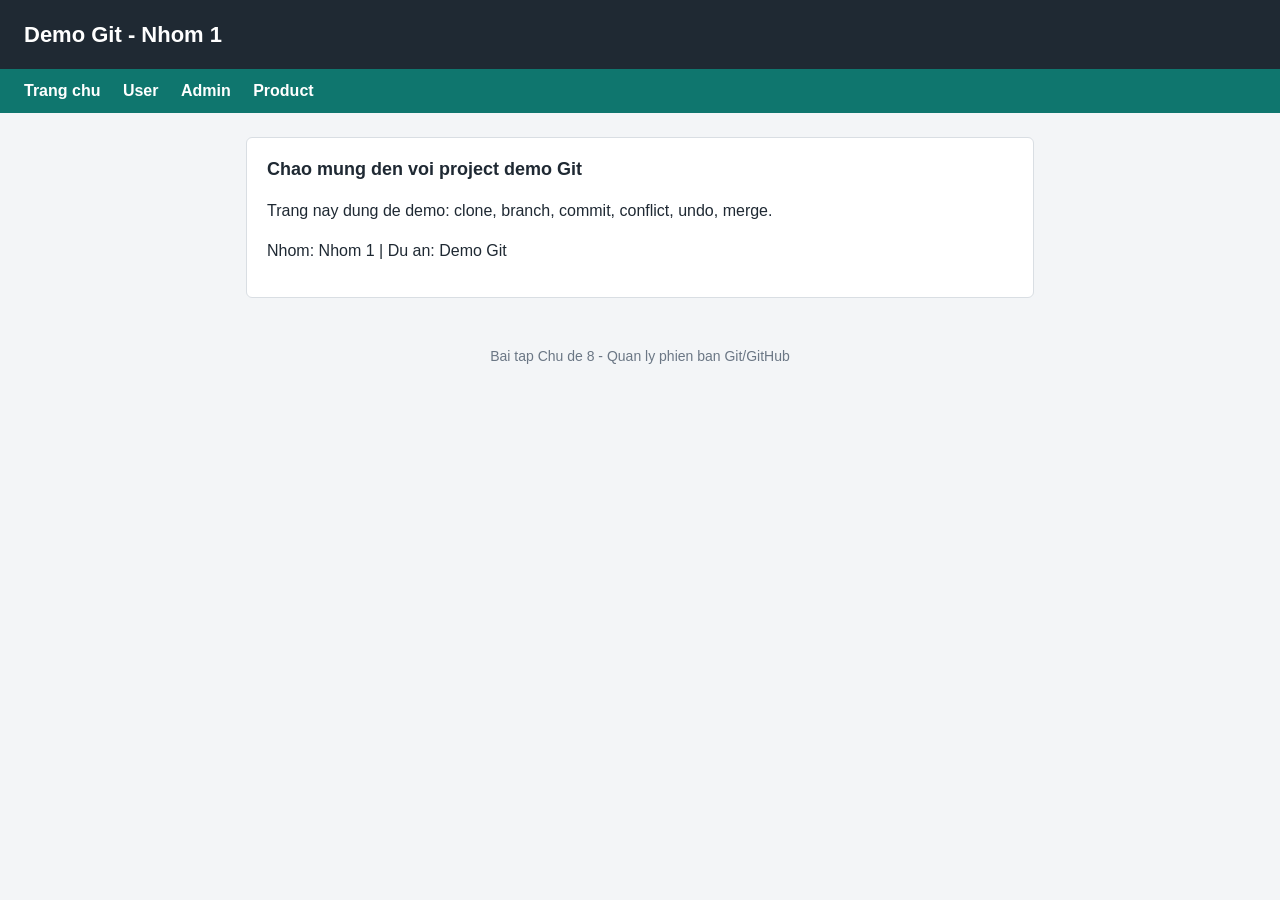
<file: index.html>
<!DOCTYPE html>
<html lang="vi">
<head>
  <meta charset="UTF-8">
  <meta name="viewport" content="width=device-width, initial-scale=1">
  <title>Demo Git - Nhom 1</title>
  <link rel="stylesheet" href="css/style.css">
</head>
<body>
  <header>
    <h1>Demo Git - Nhom 1</h1>
  </header>

  <nav>
    <a href="index.html">Trang chu</a>
    <a href="user.html">User</a>
    <a href="admin.html">Admin</a>
    <a href="product.html">Product</a>
  </nav>

  <main>
    <div class="card">
      <h2>Chao mung den voi project demo Git</h2>
      <p>Trang nay dung de demo: clone, branch, commit, conflict, undo, merge.</p>
      <p id="team-info">Nhom: Nhom 1 | Du an: Demo Git</p>
    </div>
  </main>

  <footer>Bai tap Chu de 8 - Quan ly phien ban Git/GitHub</footer>

  <!--
  ============================================================
  DEMO XUNG DOT (CONFLICT) - 2 nguoi cung sua DONG <p id="team-info"> o tren
  ------------------------------------------------------------
  Thanh vien A: doi dong do thanh:
      <p id="team-info">Nhom: Nhom 1 | Chinh sua boi thanh vien A</p>
  Thanh vien B: doi dong do thanh:
      <p id="team-info">Nhom: Nhom 1 | Chinh sua boi thanh vien B</p>
  (Xem huong dan chi tiet trong file HUONG_DAN.md)
  ============================================================
  -->
</body>
</html>
</file>
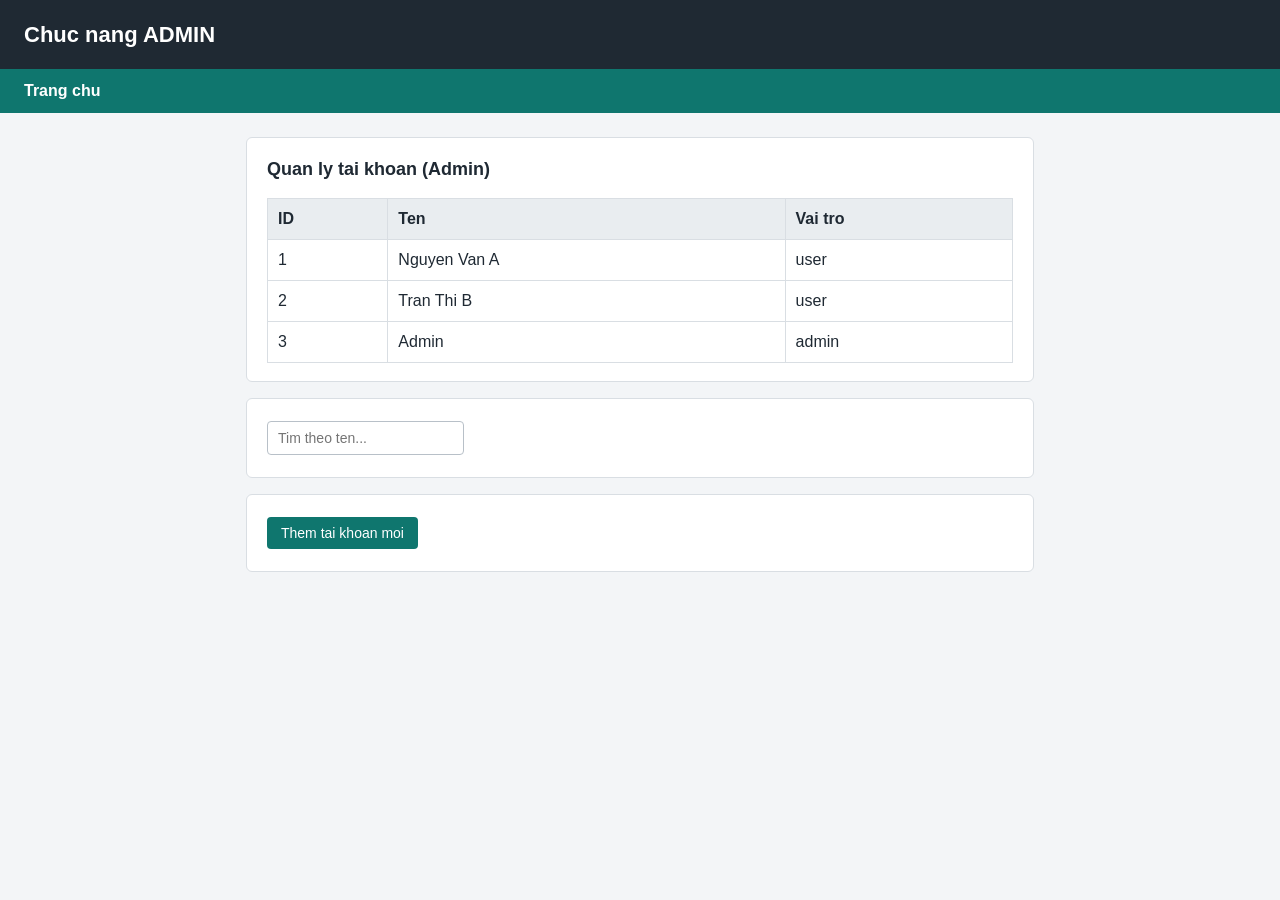
<file: admin.html>
<!DOCTYPE html>
<html lang="vi">
<head>
  <meta charset="UTF-8">
  <meta name="viewport" content="width=device-width, initial-scale=1">
  <title>Admin - Demo Git</title>
  <link rel="stylesheet" href="css/style.css">
</head>
<body>
  <header><h1>Chuc nang ADMIN</h1></header>
  <nav><a href="index.html">Trang chu</a></nav>

  <main>

    <div class="card">
      <h2>Quan ly tai khoan (Admin)</h2>
      <table>
        <thead><tr><th>ID</th><th>Ten</th><th>Vai tro</th></tr></thead>
        <tbody id="a-list"></tbody>
      </table>
    </div>
    <script>
      const accounts = [
        { id: 1, name: 'Nguyen Van A', role: 'user' },
        { id: 2, name: 'Tran Thi B', role: 'user' },
        { id: 3, name: 'Admin', role: 'admin' }
      ];
      function renderAccounts() {
        const tbody = document.getElementById('a-list');
        tbody.innerHTML = '';
        accounts.forEach(function (a) {
          tbody.innerHTML += '<tr><td>' + a.id + '</td><td>' + a.name + '</td><td>' + a.role + '</td></tr>';
        });
      }
      renderAccounts();
    </script>

    <div class="card">
      <input id="a-search" placeholder="Tim theo ten...">
    </div>
    <script>
      document.getElementById('a-search').addEventListener('input', function () {
        const kw = this.value.toLowerCase();
        document.querySelectorAll('#a-list tr').forEach(function (tr) {
          tr.style.display = tr.textContent.toLowerCase().includes(kw) ? '' : 'none';
        });
      });
    </script>

    <div class="card">
      <button id="a-add">Them tai khoan moi</button>
    </div>
    <script>
      
        const name = prompt('Ten tai khoan moi:');
        if (!name) return;
        accounts.push({ id: accounts.length + 1, name: name, role: 'user' });
        renderAccounts();
      });
    </script>
  </main>
</body>
</html>
</file>
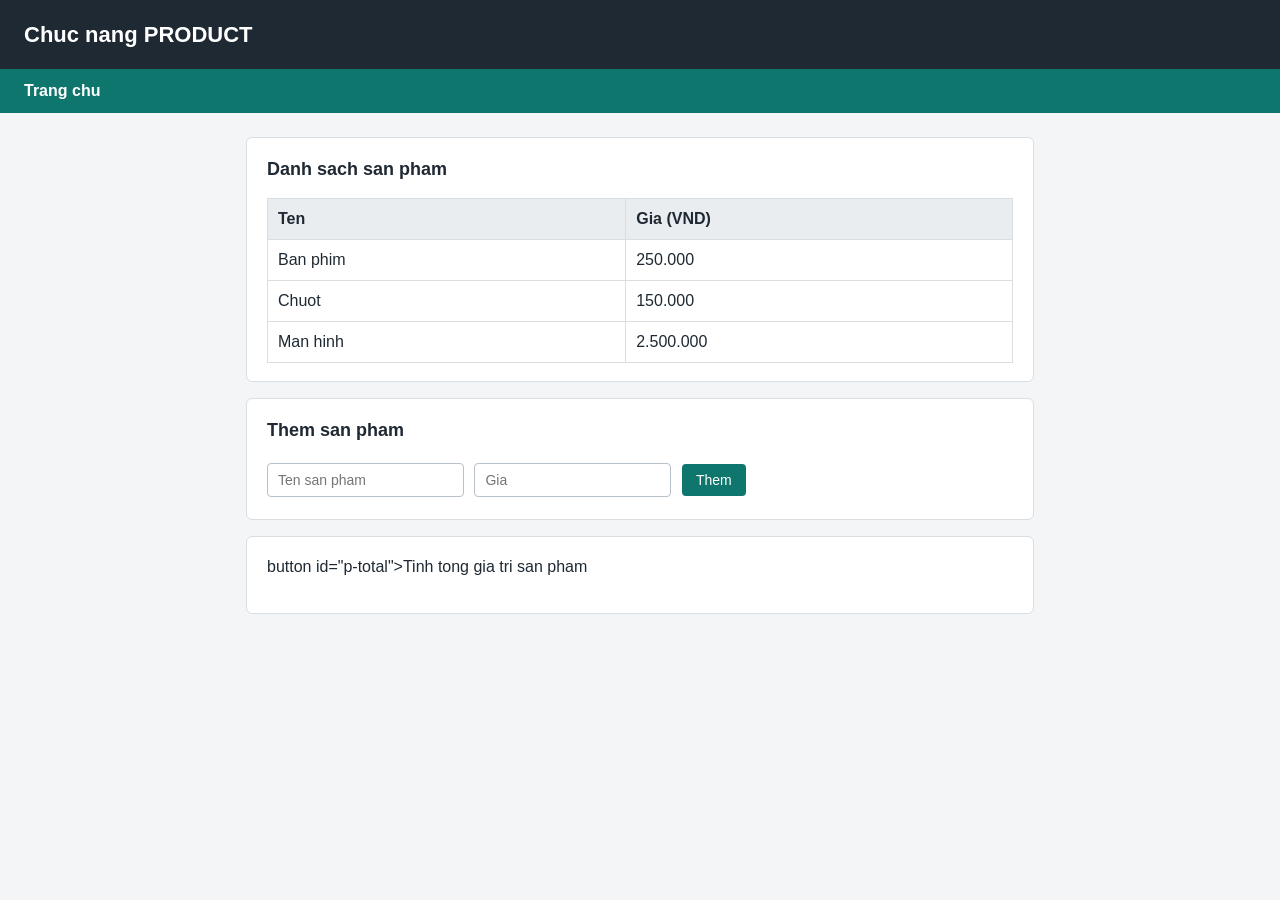
<file: product.html>
<!DOCTYPE html>
<html lang="vi">
<head>
  <meta charset="UTF-8">
  <meta name="viewport" content="width=device-width, initial-scale=1">
  <title>Product - Demo Git</title>
  <link rel="stylesheet" href="css/style.css">
</head>
<body>
  <header><h1>Chuc nang PRODUCT</h1></header>
  <nav><a href="index.html">Trang chu</a></nav>

  <main>
    <!-- NHANH: product (Nam) | Moi lan commit chi bo comment 1 khoi: COMMIT 1, roi 2, roi 3 -->

  
    <div class="card">
      <h2>Danh sach san pham</h2>
      <table>
        <thead><tr><th>Ten</th><th>Gia (VND)</th></tr></thead>
        <tbody id="p-list"></tbody>
      </table>
    </div>
    <script>
      const products = [
        { name: 'Ban phim', price: 250000 },
        { name: 'Chuot', price: 150000 },
        { name: 'Man hinh', price: 2500000 }
      ];
      function renderProducts() {
        const tbody = document.getElementById('p-list');
        tbody.innerHTML = '';
        products.forEach(function (p) {
          tbody.innerHTML += '<tr><td>' + p.name + '</td><td>' + p.price.toLocaleString('vi-VN') + '</td></tr>';
        });
      }
      renderProducts();
    </script>
    

   
    <div class="card">
      <h2>Them san pham</h2>
      <input id="p-name" placeholder="Ten san pham">
      <input id="p-price" type="number" placeholder="Gia">
      <button id="p-add">Them</button>
    </div>
    <script>
      document.getElementById('p-add').addEventListener('click', function () {
        const name = document.getElementById('p-name').value.trim();
        const price = Number(document.getElementById('p-price').value);
        if (!name || !price) { alert('Nhap ten va gia hop le!'); return; }
        products.push({ name: name, price: price });
        renderProducts();
      });
    </script>

    <div class="card">
      button id="p-total">Tinh tong gia tri san pham</button>
      <p id="p-total-msg"></p>
    </div>
    <script>
      document.getElementById('p-total').addEventListener('click', function () {
        const total = products.reduce(function (s, p) { return s + p.price; }, 0);
        document.getElementById('p-total-msg').textContent = 'Tong: ' + total.toLocaleString('vi-VN') + ' VND';
      });
    </script>
  </main>
</body>
</html>
</file>
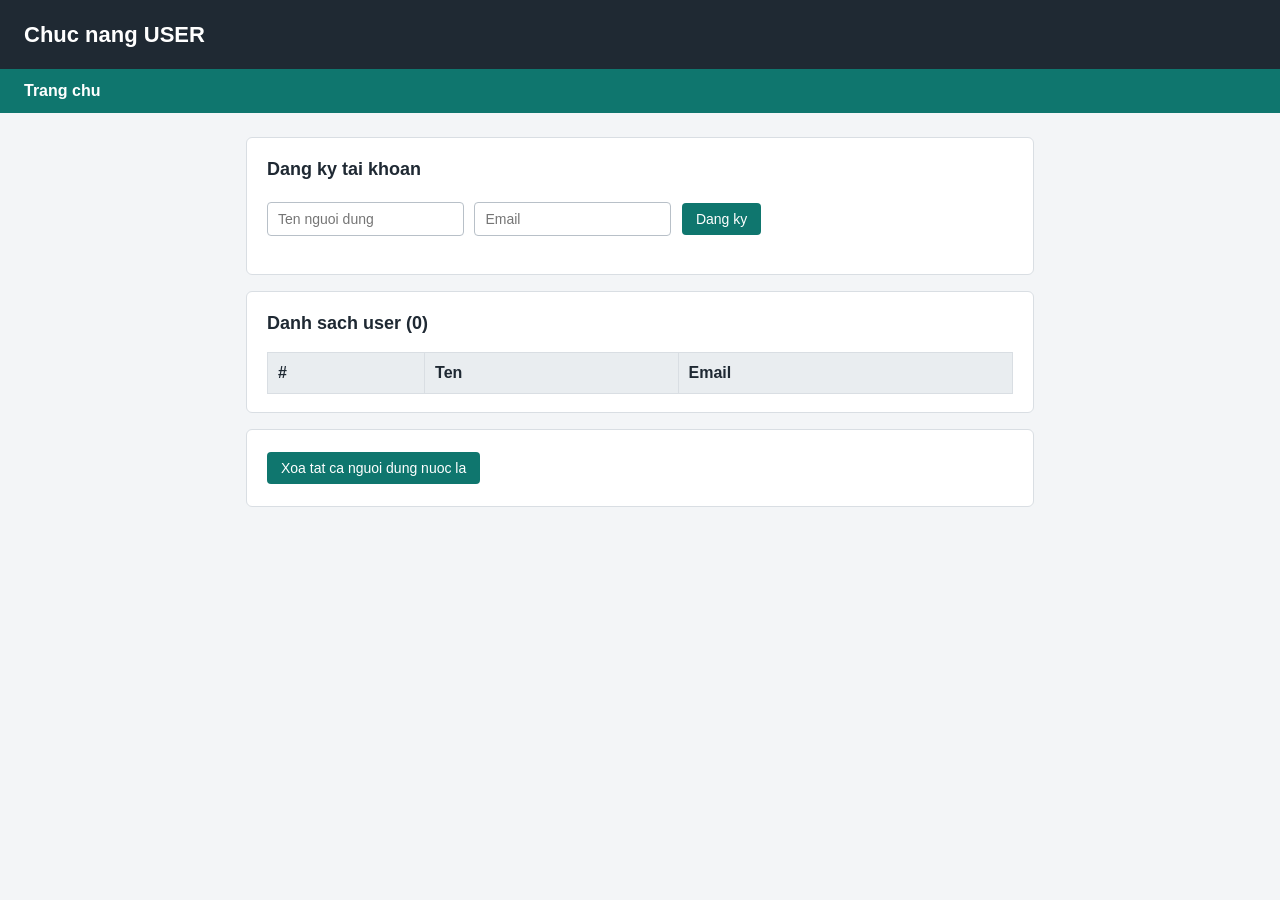
<file: user.html>
<!DOCTYPE html>
<html lang="vi">
<head>
  <meta charset="UTF-8">
  <meta name="viewport" content="width=device-width, initial-scale=1">
  <title>User - Demo Git</title>
  <link rel="stylesheet" href="css/style.css">
</head>
<body>
  <header><h1>Chuc nang USER</h1></header>
  <nav><a href="index.html">Trang chu</a></nav>

  <main>
    <!-- NHANH: user (Bao) | Moi lan commit chi bo comment 1 khoi: COMMIT 1, roi 2, roi 3 -->

    <div class="card">
      <h2>Dang ky tai khoan</h2>
      <input id="u-name" placeholder="Ten nguoi dung">
      <input id="u-email" placeholder="Email">
      <button id="btn-register">Dang ky</button>
      <p id="u-msg"></p>
    </div>
    <script>
      const users = [];
      document.getElementById('btn-register').addEventListener('click', function () {
        const name = document.getElementById('u-name').value.trim();
        const email = document.getElementById('u-email').value.trim();
        const msg = document.getElementById('u-msg');
        if (!name || !email) { msg.textContent = 'Vui long nhap day du!'; return; }
        users.push({ name: name, email: email });
        msg.textContent = 'Dang ky thanh cong: ' + name;
      });
    </script>

    <div class="card">
      <h2>Danh sach user (<span id="u-count">0</span>)</h2>
      <table>
        <thead><tr><th>#</th><th>Ten</th><th>Email</th></tr></thead>
        <tbody id="u-list"></tbody>
      </table>
    </div>
    <script>
      document.getElementById('btn-register').addEventListener('click', function () {
        const tbody = document.getElementById('u-list');
        tbody.innerHTML = '';
        users.forEach(function (u, i) {
          tbody.innerHTML += '<tr><td>' + (i + 1) + '</td><td>' + u.name + '</td><td>' + u.email + '</td></tr>';
        });
        document.getElementById('u-count').textContent = users.length;
      });
    </script>

    <div class="card">
      <button id="btn-clear">Xoa tat ca nguoi dung nuoc la</button>
    </div>
    <script>
      document.getElementById('btn-clear').addEventListener('click', function () {
        users.length = 0;
        document.getElementById('u-list').innerHTML = '';
        document.getElementById('u-count').textContent = 0;
      });
    </script>
  </main>
</body>
</html>
</file>
<file: css/style.css>
* { box-sizing: border-box; }
body { font-family: "Segoe UI", Arial, sans-serif; margin: 0; background: #f3f5f7; color: #1f2933; line-height: 1.5; }
header { background: #1f2933; color: #fff; padding: 18px 24px; }
header h1 { margin: 0; font-size: 22px; }
nav { background: #0f766e; padding: 10px 24px; }
nav a { color: #fff; margin-right: 18px; text-decoration: none; font-weight: 600; }
nav a:hover { text-decoration: underline; }
main { max-width: 820px; margin: 24px auto; padding: 0 16px; }
.card { background: #fff; padding: 18px 20px; border: 1px solid #d9dee3; border-radius: 6px; margin-bottom: 16px; }
.card h2 { margin-top: 0; font-size: 18px; }
input { padding: 8px 10px; margin: 4px 6px 4px 0; font-size: 14px; border: 1px solid #b8c0c8; border-radius: 4px; }
button { padding: 8px 14px; margin: 4px 0; font-size: 14px; background: #0f766e; color: #fff; border: 0; border-radius: 4px; cursor: pointer; }
button:hover { background: #0b5b55; }
table { width: 100%; border-collapse: collapse; }
th, td { border: 1px solid #d9dee3; padding: 8px 10px; text-align: left; }
th { background: #e9edf0; }
footer { text-align: center; color: #6b7785; padding: 24px; font-size: 14px; }
</file>
